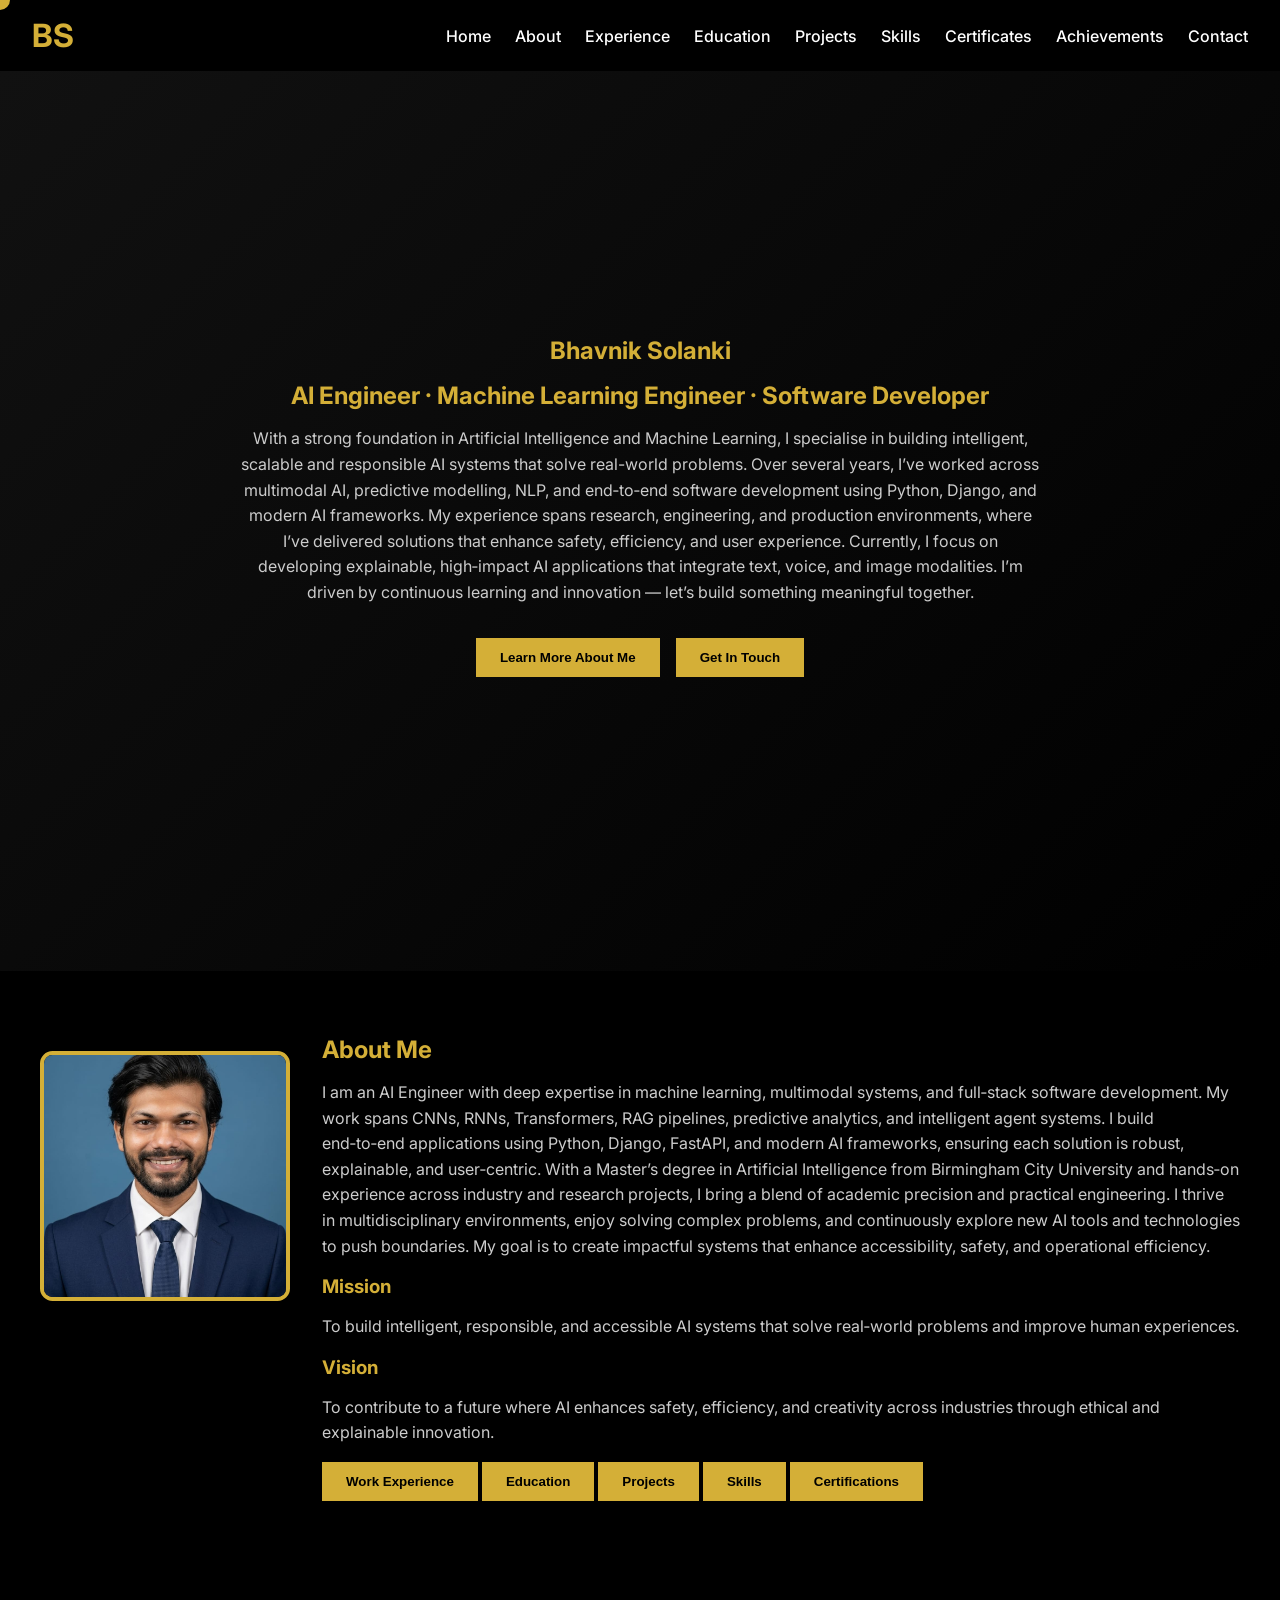
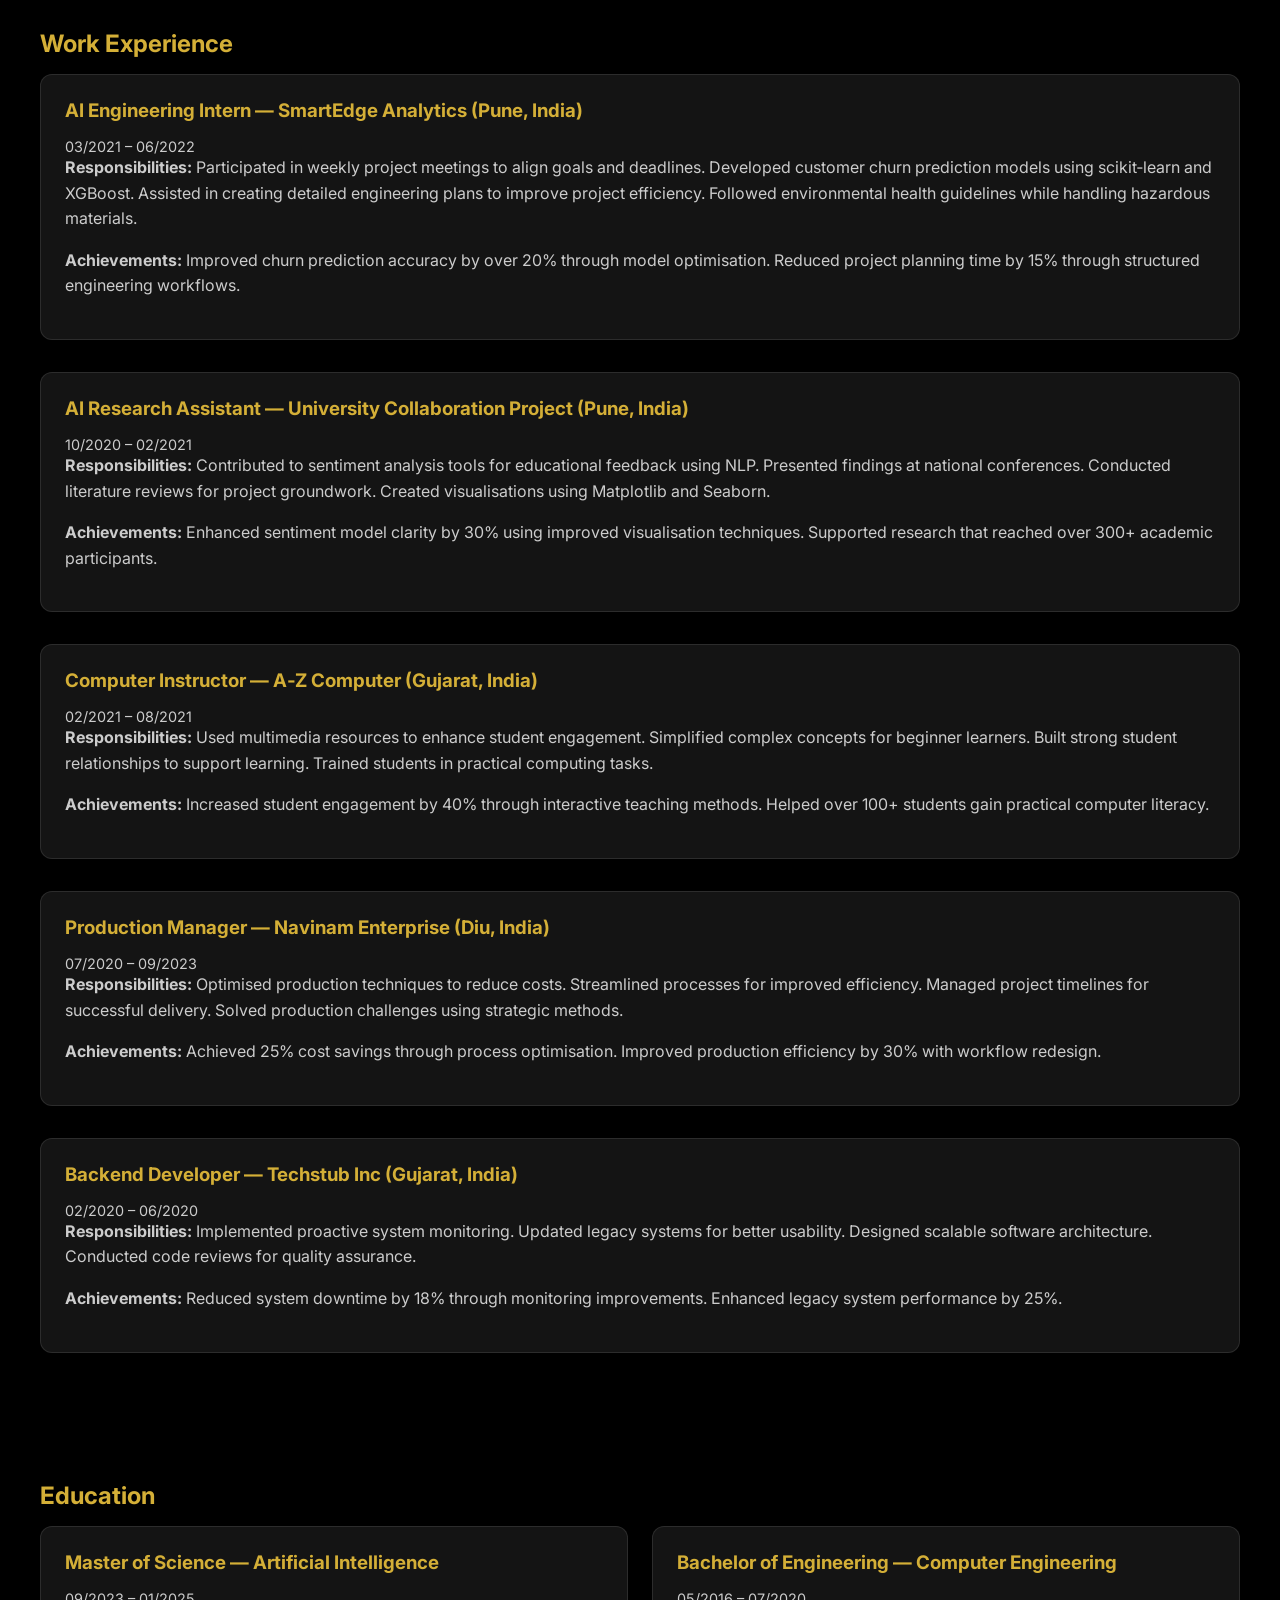
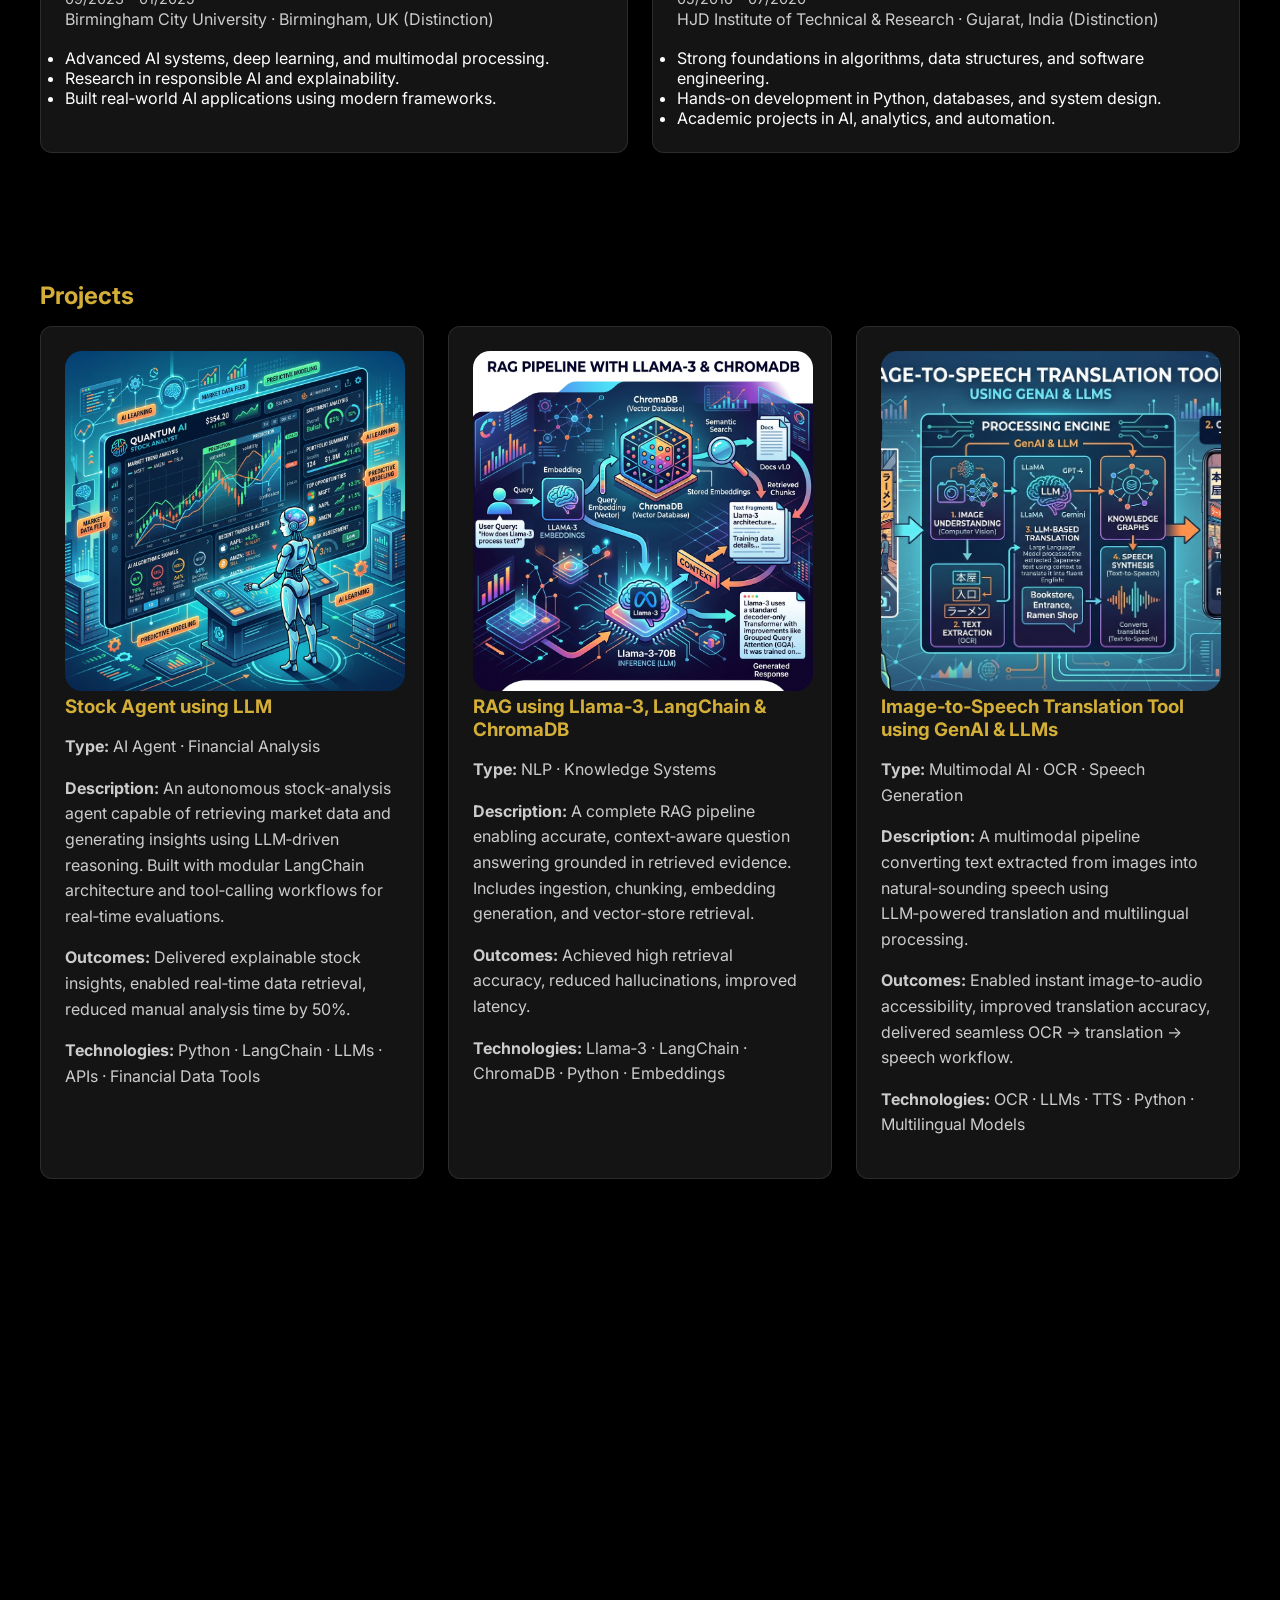
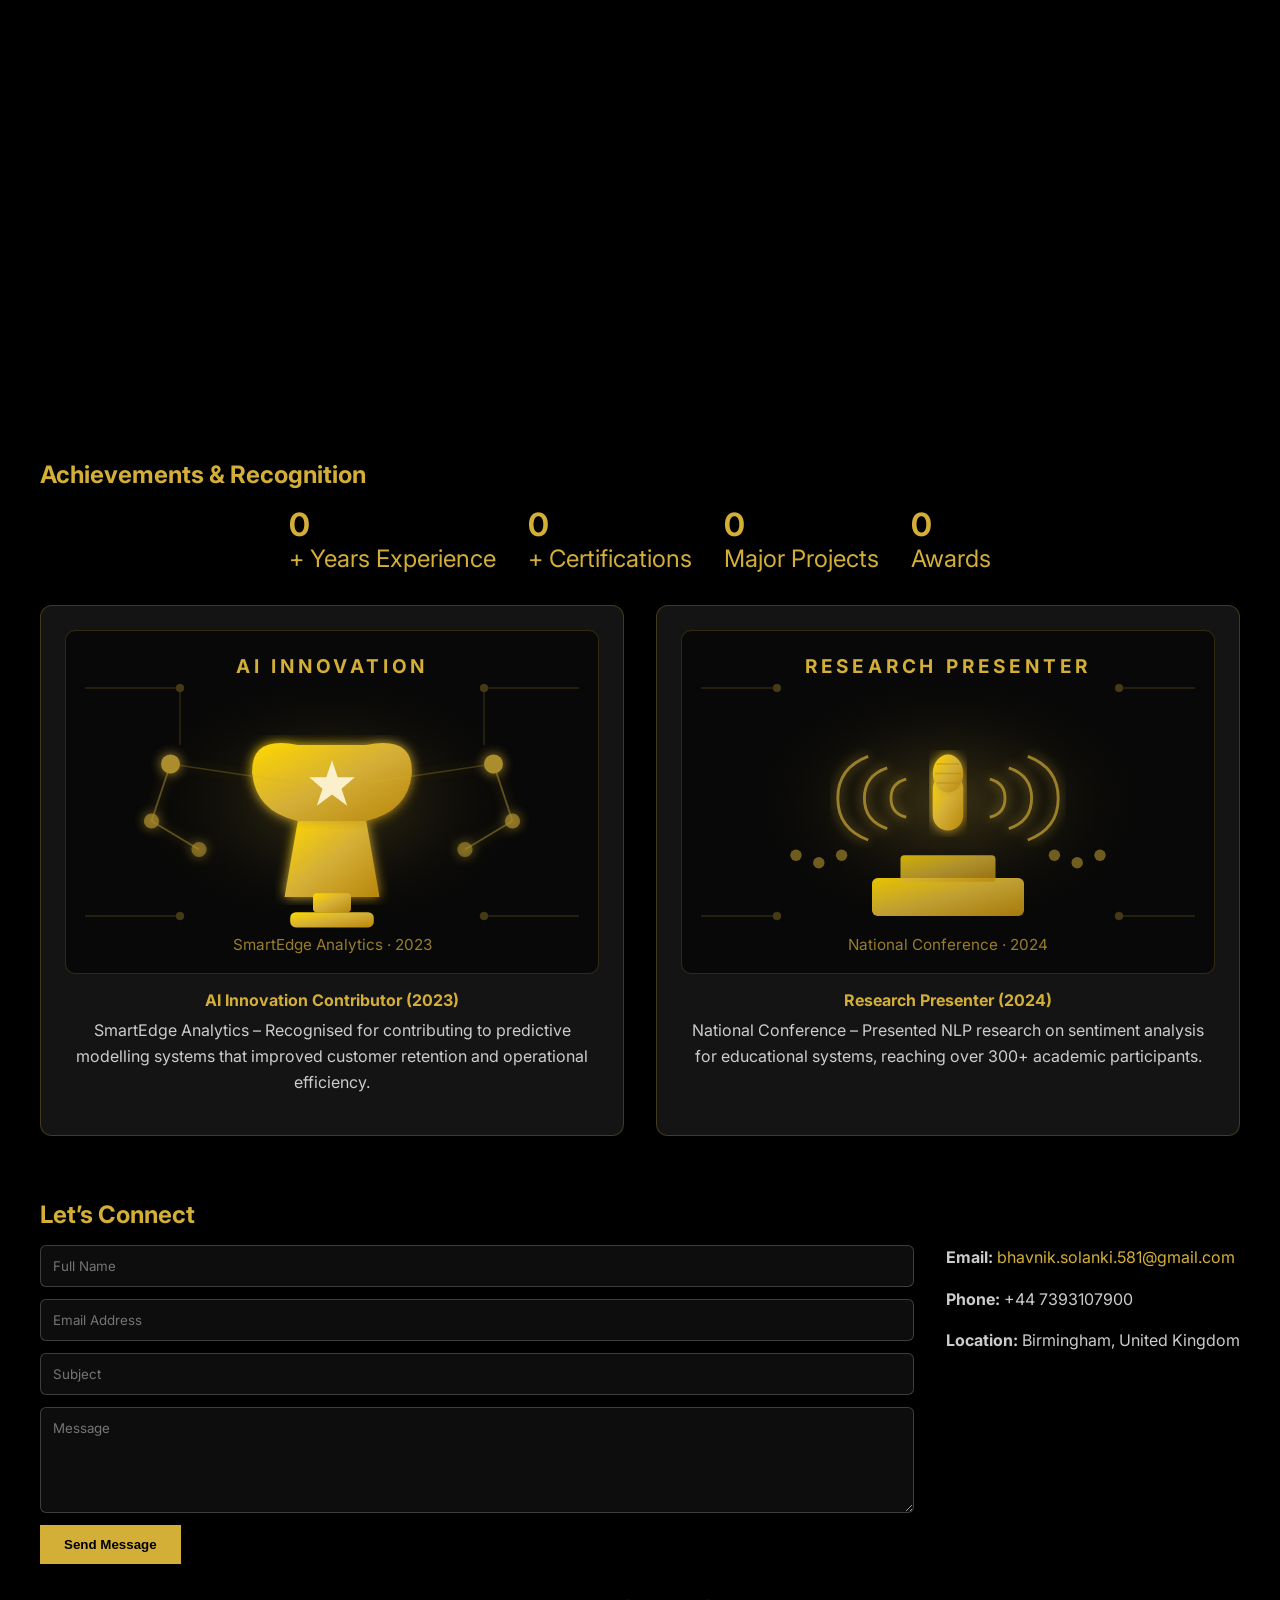
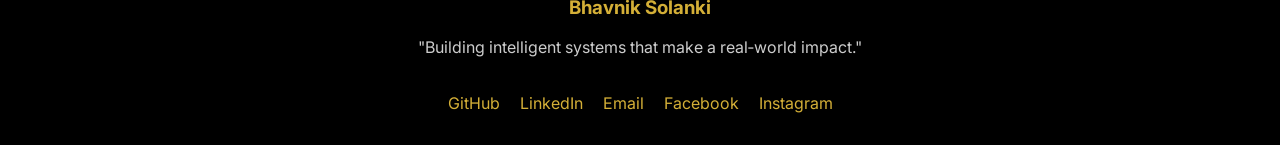
<file: index.html>
<!DOCTYPE html>
<html lang="en">

<head>
  <meta charset="UTF-8" />
  <meta http-equiv="X-UA-Compatible" content="IE=edge" />
  <meta name="viewport" content="width=device-width, initial-scale=1.0" />
  <title>Bhavnik Solanki – Portfolio</title>
  <meta name="description"
    content="Personal portfolio of Bhavnik Solanki – AI Engineer, Machine Learning Engineer, Software Developer" />
  <link rel="preconnect" href="https://fonts.googleapis.com" />
  <link rel="preconnect" href="https://fonts.gstatic.com" crossorigin />
  <link href="https://fonts.googleapis.com/css2?family=Inter:wght@400;600;700&display=swap" rel="stylesheet" />
  <link rel="stylesheet" href="style.css" />
</head>

<body>
  <!-- Navigation (sticky) -->
  <nav id="navbar">
    <div class="logo">BS</div>
    <ul class="nav-links">
      <li><a href="#landing">Home</a></li>
      <li><a href="#about">About</a></li>
      <li><a href="#experience">Experience</a></li>
      <li><a href="#education">Education</a></li>
      <li><a href="#projects">Projects</a></li>
      <li><a href="#skills">Skills</a></li>
      <li><a href="#certifications">Certificates</a></li>
      <li><a href="#achievements">Achievements</a></li>
      <li><a href="#contact">Contact</a></li>
    </ul>
  </nav>

  <!-- Landing Section -->
  <section id="landing" class="section hero-section">
    <div class="hero-content">
      <h1>Bhavnik Solanki</h1>
      <h2 class="designation">AI Engineer · Machine Learning Engineer · Software Developer</h2>
      <p class="intro">
        With a strong foundation in Artificial Intelligence and Machine Learning, I specialise in building intelligent,
        scalable and responsible AI systems that solve real-world problems. Over several years, I’ve worked across
        multimodal AI, predictive modelling, NLP, and end‑to‑end software development using Python, Django, and modern
        AI frameworks. My experience spans research, engineering, and production environments, where I’ve delivered
        solutions that enhance safety, efficiency, and user experience. Currently, I focus on developing explainable,
        high‑impact AI applications that integrate text, voice, and image modalities. I’m driven by continuous learning
        and innovation — let’s build something meaningful together.
      </p>
      <div class="cta-buttons">
        <button class="cta" data-target="about">Learn More About Me</button>
        <button class="cta" data-target="contact">Get In Touch</button>
      </div>
      <div class="social-icons">
        <a href="https://github.com/BhavnikSolanki" target="_blank" aria-label="GitHub"><i
            class="fab fa-github"></i></a>
        <a href="https://linkedin.com/in/bhavniksolanki" target="_blank" aria-label="LinkedIn"><i
            class="fab fa-linkedin"></i></a>
        <a href="mailto:bhavnik.solanki.581@gmail.com" aria-label="Email"><i class="fas fa-envelope"></i></a>
      </div>
    </div>
  </section>

  <!-- About Me Section -->
  <section id="about" class="section about-section">
    <div class="container">
      <div class="about-grid">
        <div class="profile-pic">
          <img src="profile_photo.jpeg" alt="Bhavnik Solanki" style="border-radius: 5%;" />
        </div>
        <div class="about-text">
          <h2>About Me</h2>
          <p>
            I am an AI Engineer with deep expertise in machine learning, multimodal systems, and full‑stack software
            development. My work spans CNNs, RNNs, Transformers, RAG pipelines, predictive analytics, and intelligent
            agent systems. I build end‑to‑end applications using Python, Django, FastAPI, and modern AI frameworks,
            ensuring each solution is robust, explainable, and user‑centric. With a Master’s degree in Artificial
            Intelligence from Birmingham City University and hands‑on experience across industry and research projects,
            I bring a blend of academic precision and practical engineering. I thrive in multidisciplinary environments,
            enjoy solving complex problems, and continuously explore new AI tools and technologies to push boundaries.
            My goal is to create impactful systems that enhance accessibility, safety, and operational efficiency.
          </p>
          <h3>Mission</h3>
          <p>To build intelligent, responsible, and accessible AI systems that solve real‑world problems and improve
            human experiences.</p>
          <h3>Vision</h3>
          <p>To contribute to a future where AI enhances safety, efficiency, and creativity across industries through
            ethical and explainable innovation.</p>
          <div class="about-cta">
            <button class="cta" data-target="experience">Work Experience</button>
            <button class="cta" data-target="education">Education</button>
            <button class="cta" data-target="projects">Projects</button>
            <button class="cta" data-target="skills">Skills</button>
            <button class="cta" data-target="certifications">Certifications</button>
          </div>
        </div>
      </div>
    </div>
  </section>

  <!-- Experience Section -->
  <section id="experience" class="section experience-section">
    <div class="container">
      <h2>Work Experience</h2>
      <div class="timeline">
        <div class="timeline-card">
          <h3>AI Engineering Intern — SmartEdge Analytics (Pune, India)</h3>
          <span class="date">03/2021 – 06/2022</span>
          <p><strong>Responsibilities:</strong> Participated in weekly project meetings to align goals and deadlines.
            Developed customer churn prediction models using scikit‑learn and XGBoost. Assisted in creating detailed
            engineering plans to improve project efficiency. Followed environmental health guidelines while handling
            hazardous materials.</p>
          <p><strong>Achievements:</strong> Improved churn prediction accuracy by over 20% through model optimisation.
            Reduced project planning time by 15% through structured engineering workflows.</p>
        </div>
        <div class="timeline-card">
          <h3>AI Research Assistant — University Collaboration Project (Pune, India)</h3>
          <span class="date">10/2020 – 02/2021</span>
          <p><strong>Responsibilities:</strong> Contributed to sentiment analysis tools for educational feedback using
            NLP. Presented findings at national conferences. Conducted literature reviews for project groundwork.
            Created visualisations using Matplotlib and Seaborn.</p>
          <p><strong>Achievements:</strong> Enhanced sentiment model clarity by 30% using improved visualisation
            techniques. Supported research that reached over 300+ academic participants.</p>
        </div>
        <div class="timeline-card">
          <h3>Computer Instructor — A‑Z Computer (Gujarat, India)</h3>
          <span class="date">02/2021 – 08/2021</span>
          <p><strong>Responsibilities:</strong> Used multimedia resources to enhance student engagement. Simplified
            complex concepts for beginner learners. Built strong student relationships to support learning. Trained
            students in practical computing tasks.</p>
          <p><strong>Achievements:</strong> Increased student engagement by 40% through interactive teaching methods.
            Helped over 100+ students gain practical computer literacy.</p>
        </div>
        <div class="timeline-card">
          <h3>Production Manager — Navinam Enterprise (Diu, India)</h3>
          <span class="date">07/2020 – 09/2023</span>
          <p><strong>Responsibilities:</strong> Optimised production techniques to reduce costs. Streamlined processes
            for improved efficiency. Managed project timelines for successful delivery. Solved production challenges
            using strategic methods.</p>
          <p><strong>Achievements:</strong> Achieved 25% cost savings through process optimisation. Improved production
            efficiency by 30% with workflow redesign.</p>
        </div>
        <div class="timeline-card">
          <h3>Backend Developer — Techstub Inc (Gujarat, India)</h3>
          <span class="date">02/2020 – 06/2020</span>
          <p><strong>Responsibilities:</strong> Implemented proactive system monitoring. Updated legacy systems for
            better usability. Designed scalable software architecture. Conducted code reviews for quality assurance.</p>
          <p><strong>Achievements:</strong> Reduced system downtime by 18% through monitoring improvements. Enhanced
            legacy system performance by 25%.</p>
        </div>
      </div>
    </div>
  </section>

  <!-- Education Section -->
  <section id="education" class="section education-section">
    <div class="container">
      <h2>Education</h2>
      <div class="edu-grid">
        <div class="edu-card">
          <h3>Master of Science — Artificial Intelligence</h3>
          <span class="date">09/2023 – 01/2025</span>
          <p>Birmingham City University · Birmingham, UK (Distinction)</p>
          <ul>
            <li>Advanced AI systems, deep learning, and multimodal processing.</li>
            <li>Research in responsible AI and explainability.</li>
            <li>Built real‑world AI applications using modern frameworks.</li>
          </ul>
        </div>
        <div class="edu-card">
          <h3>Bachelor of Engineering — Computer Engineering</h3>
          <span class="date">05/2016 – 07/2020</span>
          <p>HJD Institute of Technical & Research · Gujarat, India (Distinction)</p>
          <ul>
            <li>Strong foundations in algorithms, data structures, and software engineering.</li>
            <li>Hands‑on development in Python, databases, and system design.</li>
            <li>Academic projects in AI, analytics, and automation.</li>
          </ul>
        </div>
      </div>
    </div>
  </section>

  <!-- Projects Section -->
  <section id="projects" class="section projects-section">
    <div class="container">
      <h2>Projects</h2>
      <div class="project-grid">
        <div class="project-card">
          <a href="https://github.com/BhavnikSolanki/Stock-Agent-using-LLM" target="_blank">
            <img src="projects/stock_agent_image.png" alt="Stock Agent" class="project-image"
              style="width:340px; height:auto; border-radius:5%;" />
          </a>
          <h3>Stock Agent using LLM</h3>
          <p><strong>Type:</strong> AI Agent · Financial Analysis</p>
          <p><strong>Description:</strong> An autonomous stock‑analysis agent capable of retrieving market data and
            generating insights using LLM‑driven reasoning. Built with modular LangChain architecture and tool‑calling
            workflows for real‑time evaluations.</p>
          <p><strong>Outcomes:</strong> Delivered explainable stock insights, enabled real‑time data retrieval, reduced
            manual analysis time by 50%.</p>
          <p><strong>Technologies:</strong> Python · LangChain · LLMs · APIs · Financial Data Tools</p>
        </div>
        <div class="project-card">
          <a href="https://github.com/BhavnikSolanki/RAG-using-Llama3-Langchain-and-ChromaDB" target="_blank">
            <img src="projects/rag_image.png" alt="RAG Project" class="project-image"
              style="width:340px; height:auto; border-radius:5%;" />
          </a>
          <h3>RAG using Llama‑3, LangChain &amp; ChromaDB</h3>
          <p><strong>Type:</strong> NLP · Knowledge Systems</p>
          <p><strong>Description:</strong> A complete RAG pipeline enabling accurate, context‑aware question answering
            grounded in retrieved evidence. Includes ingestion, chunking, embedding generation, and vector‑store
            retrieval.</p>
          <p><strong>Outcomes:</strong> Achieved high retrieval accuracy, reduced hallucinations, improved latency.</p>
          <p><strong>Technologies:</strong> Llama‑3 · LangChain · ChromaDB · Python · Embeddings</p>
        </div>
        <div class="project-card">
          <a href="https://github.com/BhavnikSolanki/Translation-tool-for-Image-to-Speech-GenAI-Using-LLM-"
            target="_blank">
            <img src="projects/image to speech transalation.png" alt="Image to Speech" class="project-image"
              style="width:340px; height:auto; border-radius:5%;" />
          </a>
          <h3>Image‑to‑Speech Translation Tool using GenAI &amp; LLMs</h3>
          <p><strong>Type:</strong> Multimodal AI · OCR · Speech Generation</p>
          <p><strong>Description:</strong> A multimodal pipeline converting text extracted from images into
            natural‑sounding speech using LLM‑powered translation and multilingual processing.</p>
          <p><strong>Outcomes:</strong> Enabled instant image‑to‑audio accessibility, improved translation accuracy,
            delivered seamless OCR → translation → speech workflow.</p>
          <p><strong>Technologies:</strong> OCR · LLMs · TTS · Python · Multilingual Models</p>
        </div>
      </div>
    </div>
  </section>

  <!-- Skills Section -->
  <section id="skills" class="section skills-section">
    <div class="container">
      <h2>Skills</h2>
      <div class="skills-grid">
        <div class="skill-category">
          <h3>Artificial Intelligence &amp; ML (95%)</h3>
          <div class="skill-bar">
            <div class="skill-fill" style="width:95%"></div>
          </div>
          <p class="skill-label">CNNs, RNNs, Transformers, RAG, Predictive Analytics</p>
        </div>
        <div class="skill-category">
          <h3>Software Engineering (90%)</h3>
          <div class="skill-bar">
            <div class="skill-fill" style="width:90%"></div>
          </div>
          <p class="skill-label">Python, Django, FastAPI, REST APIs, Microservices, CI/CD</p>
        </div>
        <div class="skill-category">
          <h3>Data Engineering &amp; Analytics (85%)</h3>
          <div class="skill-bar">
            <div class="skill-fill" style="width:85%"></div>
          </div>
          <p class="skill-label">SQL, NoSQL, Pandas, NumPy, Matplotlib, Seaborn, Plotly</p>
        </div>
        <div class="skill-category">
          <h3>Multimodal &amp; Voice Systems (80%)</h3>
          <div class="skill-bar">
            <div class="skill-fill" style="width:80%"></div>
          </div>
          <p class="skill-label">Whisper, Wav2Vec2, OCR, Speech Generation</p>
        </div>
        <div class="skill-category">
          <h3>Soft Skills (90%)</h3>
          <div class="skill-bar">
            <div class="skill-fill" style="width:90%"></div>
          </div>
          <p class="skill-label">Communication, Collaboration, Problem‑solving, Adaptability</p>
        </div>
      </div>
    </div>
  </section>

  <!-- Certifications Section -->
  <section id="certifications" class="section certifications-section">
    <div class="container">
      <h2>Certifications</h2>
      <div class="cert-grid">
        <div class="cert-card">
          <img src="certificates/python_programming_bible.jpg" alt="Python Programming Bible" />
          <p>Python Programming Bible</p>
        </div>
        <div class="cert-card">
          <img src="certificates/python_keras_programming.jpg" alt="Python Keras Programming" />
          <p>Python Keras Programming</p>
        </div>
        <div class="cert-card">
          <img src="certificates/mastering_ai_aws.jpg" alt="Mastering AI on AWS" />
          <p>Mastering AI on AWS</p>
        </div>
        <div class="cert-card">
          <img src="certificates/cloud_computing_basics.jpg" alt="Basics of Cloud Computing" />
          <p>Basics of Cloud Computing</p>
        </div>
        <div class="cert-card">
          <img src="certificates/data_science_python.jpg" alt="Masterclass on Data Science using Python" />
          <p>Masterclass on Data Science using Python</p>
        </div>
        <div class="cert-card">
          <img src="certificates/ai_agents_bootcamp.jpg" alt="Mastering AI Agents Bootcamp" />
          <p>Mastering AI Agents Bootcamp</p>
        </div>
        <div class="cert-card">
          <img src="certificates/mastering_git.jpg" alt="Mastering Git" />
          <p>Mastering Git</p>
        </div>
      </div>
    </div>
  </section>

  <!-- Achievements Section -->
  <section id="achievements" class="section achievements-section">
    <div class="container">
      <h2>Achievements &amp; Recognition</h2>
      <div class="stats-grid">
        <div class="stat"><span class="number" data-target="6">0</span>+ Years Experience</div>
        <div class="stat"><span class="number" data-target="7">0</span>+ Certifications</div>
        <div class="stat"><span class="number" data-target="3">0</span> Major Projects</div>
        <div class="stat"><span class="number" data-target="2">0</span> Awards</div>
      </div>
      <div class="achieve-grid">
        <div class="achieve-card">
          <!-- AI Innovation Award SVG -->
          <div class="achieve-img">
            <svg viewBox="0 0 280 180" xmlns="http://www.w3.org/2000/svg">
              <defs>
                <radialGradient id="glow1" cx="50%" cy="50%" r="50%">
                  <stop offset="0%" stop-color="#D4AF37" stop-opacity="0.25" />
                  <stop offset="100%" stop-color="#000" stop-opacity="0" />
                </radialGradient>
                <linearGradient id="trophyGrad" x1="0%" y1="0%" x2="100%" y2="100%">
                  <stop offset="0%" stop-color="#FFD700" />
                  <stop offset="50%" stop-color="#D4AF37" />
                  <stop offset="100%" stop-color="#B8860B" />
                </linearGradient>
                <filter id="goldGlow">
                  <feGaussianBlur stdDeviation="3" result="coloredBlur" />
                  <feMerge>
                    <feMergeNode in="coloredBlur" />
                    <feMergeNode in="SourceGraphic" />
                  </feMerge>
                </filter>
              </defs>
              <!-- Background glow -->
              <ellipse cx="140" cy="90" rx="110" ry="70" fill="url(#glow1)" />
              <!-- Circuit lines -->
              <g stroke="#D4AF37" stroke-width="0.5" opacity="0.3">
                <line x1="10" y1="30" x2="60" y2="30" />
                <circle cx="60" cy="30" r="2" fill="#D4AF37" />
                <line x1="60" y1="30" x2="60" y2="60" />
                <line x1="220" y1="30" x2="270" y2="30" />
                <circle cx="220" cy="30" r="2" fill="#D4AF37" />
                <line x1="220" y1="30" x2="220" y2="60" />
                <line x1="10" y1="150" x2="60" y2="150" />
                <circle cx="60" cy="150" r="2" fill="#D4AF37" />
                <line x1="220" y1="150" x2="270" y2="150" />
                <circle cx="220" cy="150" r="2" fill="#D4AF37" />
              </g>
              <!-- Trophy cup body -->
              <path d="M115,140 L165,140 L158,100 L122,100 Z" fill="url(#trophyGrad)" filter="url(#goldGlow)" />
              <!-- Trophy stem -->
              <rect x="130" y="138" width="20" height="10" rx="2" fill="url(#trophyGrad)" />
              <!-- Trophy base -->
              <rect x="118" y="148" width="44" height="8" rx="3" fill="url(#trophyGrad)" />
              <!-- Trophy cup top -->
              <path d="M122,100 Q100,95 98,75 Q97,55 122,60 L158,60 Q183,55 182,75 Q180,95 158,100 Z"
                fill="url(#trophyGrad)" filter="url(#goldGlow)" />
              <!-- Star on trophy -->
              <polygon points="140,68 143,77 152,77 145,83 148,92 140,86 132,92 135,83 128,77 137,77" fill="#FFF8DC"
                opacity="0.9" />
              <!-- Neural network nodes around trophy -->
              <g filter="url(#goldGlow)" opacity="0.8">
                <circle cx="55" cy="70" r="5" fill="#D4AF37" />
                <circle cx="45" cy="100" r="4" fill="#D4AF37" opacity="0.7" />
                <circle cx="70" cy="115" r="4" fill="#D4AF37" opacity="0.6" />
                <circle cx="225" cy="70" r="5" fill="#D4AF37" />
                <circle cx="235" cy="100" r="4" fill="#D4AF37" opacity="0.7" />
                <circle cx="210" cy="115" r="4" fill="#D4AF37" opacity="0.6" />
                <line x1="55" y1="70" x2="45" y2="100" stroke="#D4AF37" stroke-width="1" opacity="0.5" />
                <line x1="45" y1="100" x2="70" y2="115" stroke="#D4AF37" stroke-width="1" opacity="0.5" />
                <line x1="225" y1="70" x2="235" y2="100" stroke="#D4AF37" stroke-width="1" opacity="0.5" />
                <line x1="235" y1="100" x2="210" y2="115" stroke="#D4AF37" stroke-width="1" opacity="0.5" />
                <line x1="55" y1="70" x2="122" y2="80" stroke="#D4AF37" stroke-width="0.8" opacity="0.3" />
                <line x1="225" y1="70" x2="158" y2="80" stroke="#D4AF37" stroke-width="0.8" opacity="0.3" />
              </g>
              <!-- Label -->
              <text x="140" y="22" text-anchor="middle" font-family="Inter,sans-serif" font-size="10" fill="#D4AF37"
                font-weight="700" letter-spacing="2">AI INNOVATION</text>
              <text x="140" y="168" text-anchor="middle" font-family="Inter,sans-serif" font-size="8" fill="#D4AF37"
                opacity="0.7">SmartEdge Analytics · 2023</text>
            </svg>
          </div>
          <h4>AI Innovation Contributor (2023)</h4>
          <p>SmartEdge Analytics – Recognised for contributing to predictive modelling systems that improved customer
            retention and operational efficiency.</p>
        </div>
        <div class="achieve-card">
          <!-- Research Presenter Award SVG -->
          <div class="achieve-img">
            <svg viewBox="0 0 280 180" xmlns="http://www.w3.org/2000/svg">
              <defs>
                <radialGradient id="glow2" cx="50%" cy="50%" r="50%">
                  <stop offset="0%" stop-color="#D4AF37" stop-opacity="0.25" />
                  <stop offset="100%" stop-color="#000" stop-opacity="0" />
                </radialGradient>
                <linearGradient id="micGrad" x1="0%" y1="0%" x2="100%" y2="100%">
                  <stop offset="0%" stop-color="#FFD700" />
                  <stop offset="50%" stop-color="#D4AF37" />
                  <stop offset="100%" stop-color="#B8860B" />
                </linearGradient>
                <filter id="goldGlow2">
                  <feGaussianBlur stdDeviation="3" result="coloredBlur" />
                  <feMerge>
                    <feMergeNode in="coloredBlur" />
                    <feMergeNode in="SourceGraphic" />
                  </feMerge>
                </filter>
              </defs>
              <!-- Background glow -->
              <ellipse cx="140" cy="90" rx="110" ry="70" fill="url(#glow2)" />
              <!-- Circuit lines -->
              <g stroke="#D4AF37" stroke-width="0.5" opacity="0.3">
                <line x1="10" y1="30" x2="50" y2="30" />
                <circle cx="50" cy="30" r="2" fill="#D4AF37" />
                <line x1="230" y1="30" x2="270" y2="30" />
                <circle cx="230" cy="30" r="2" fill="#D4AF37" />
                <line x1="10" y1="150" x2="50" y2="150" />
                <circle cx="50" cy="150" r="2" fill="#D4AF37" />
                <line x1="230" y1="150" x2="270" y2="150" />
                <circle cx="230" cy="150" r="2" fill="#D4AF37" />
              </g>
              <!-- Podium -->
              <rect x="100" y="130" width="80" height="20" rx="3" fill="url(#micGrad)" opacity="0.9" />
              <rect x="115" y="118" width="50" height="14" rx="2" fill="url(#micGrad)" opacity="0.8" />
              <!-- Microphone body -->
              <rect x="132" y="75" width="16" height="30" rx="8" fill="url(#micGrad)" filter="url(#goldGlow2)" />
              <!-- Mic top dome -->
              <ellipse cx="140" cy="75" rx="8" ry="10" fill="url(#micGrad)" filter="url(#goldGlow2)" />
              <!-- Mic grille lines -->
              <g stroke="#B8860B" stroke-width="0.8" opacity="0.5">
                <line x1="134" y1="70" x2="146" y2="70" />
                <line x1="133" y1="75" x2="147" y2="75" />
                <line x1="134" y1="80" x2="146" y2="80" />
              </g>
              <!-- Mic stand -->
              <line x1="140" y1="105" x2="140" y2="118" stroke="url(#micGrad)" stroke-width="3" />
              <!-- Sound waves left -->
              <g stroke="#D4AF37" stroke-width="1.5" fill="none" opacity="0.7" filter="url(#goldGlow2)">
                <path d="M118,78 Q110,80 110,88 Q110,96 118,98" />
                <path d="M108,72 Q96,76 96,88 Q96,100 108,104" />
                <path d="M98,66 Q82,72 82,88 Q82,104 98,110" />
              </g>
              <!-- Sound waves right -->
              <g stroke="#D4AF37" stroke-width="1.5" fill="none" opacity="0.7" filter="url(#goldGlow2)">
                <path d="M162,78 Q170,80 170,88 Q170,96 162,98" />
                <path d="M172,72 Q184,76 184,88 Q184,100 172,104" />
                <path d="M182,66 Q198,72 198,88 Q198,104 182,110" />
              </g>
              <!-- Audience dots -->
              <g fill="#D4AF37" opacity="0.5">
                <circle cx="60" cy="118" r="3" />
                <circle cx="72" cy="122" r="3" />
                <circle cx="84" cy="118" r="3" />
                <circle cx="196" cy="118" r="3" />
                <circle cx="208" cy="122" r="3" />
                <circle cx="220" cy="118" r="3" />
              </g>
              <!-- Label -->
              <text x="140" y="22" text-anchor="middle" font-family="Inter,sans-serif" font-size="10" fill="#D4AF37"
                font-weight="700" letter-spacing="2">RESEARCH PRESENTER</text>
              <text x="140" y="168" text-anchor="middle" font-family="Inter,sans-serif" font-size="8" fill="#D4AF37"
                opacity="0.7">National Conference · 2024</text>
            </svg>
          </div>
          <h4>Research Presenter (2024)</h4>
          <p>National Conference – Presented NLP research on sentiment analysis for educational systems, reaching over
            300+ academic participants.</p>
        </div>
      </div>
    </div>
  </section>

  <!-- Contact Section -->
  <div class="container">
    <h2>Let’s Connect</h2>
    <div class="contact-grid">
      <form id="contact-form" class="contact-form" action="https://formsubmit.co/bhavnik.solanki.581@gmail.com"
        method="POST">
        <input type="text" name="name" placeholder="Full Name" required />
        <input type="email" name="email" placeholder="Email Address" required />
        <input type="text" name="subject" placeholder="Subject" required />
        <textarea name="message" rows="5" placeholder="Message" required></textarea>
        <button type="submit" class="cta">Send Message</button>
        <input type="hidden" name="_subject" value="New Message from Portfolio Site">
        <input type="hidden" name="_next" value="https://example.com/thankyou">
      </form>
      <div class="contact-info">
        <p><strong>Email:</strong> <a href="mailto:bhavnik.solanki.581@gmail.com">bhavnik.solanki.581@gmail.com</a>
        </p>
        <p><strong>Phone:</strong> +44 7393107900</p>
        <p><strong>Location:</strong> Birmingham, United Kingdom</p>
      </div>
    </div>
  </div>
  </section>

  <!-- Footer -->
  <footer class="footer">
    <div class="container footer-grid">
      <div class="footer-brand">
        <h3>Bhavnik Solanki</h3>
        <p>"Building intelligent systems that make a real‑world impact."</p>
      </div>
      <div class="footer-links">
        <a href="https://github.com/BhavnikSolanki" target="_blank">GitHub</a>
        <a href="https://linkedin.com/in/bhavniksolanki" target="_blank">LinkedIn</a>
        <a href="mailto:bhavnik.solanki.581@gmail.com">Email</a>
        <a href="https://www.facebook.com/bhavnik.solanki.581" target="_blank">Facebook</a>
        <a href="https://www.instagram.com/bhav.sola" target="_blank">Instagram</a>
      </div>
    </div>
  </footer>

  <div id="custom-cursor"></div>
  <script src="script.js"></script>
</body>

</html>
</file>
<file: style.css>
/* style.css */

:root {
  --bg-color: #000000;
  --primary-color: #D4AF37;
  /* gold */
  --text-color: #ffffff;
  --secondary-text: #cccccc;
  --glass-bg: rgba(255, 255, 255, 0.08);
  --glass-blur: blur(10px);
  --transition-speed: 0.3s;
  --font-family: 'Inter', sans-serif;
}

* {
  margin: 0;
  padding: 0;
  box-sizing: border-box;
}

html,
body {
  height: 100%;
  font-family: var(--font-family);
  color: var(--text-color);
  background-color: var(--bg-color);
  background-image: url('file:///C:/Users/Bhavnik/.gemini/antigravity-ide/brain/1e312a80-a712-4754-86dd-c432cbd0120c/nanobot_bg_1783333096841.png');
  background-size: cover;
  background-attachment: fixed;
  background-position: center;
  scroll-behavior: smooth;
  cursor: none;
  /* hide default cursor */
}

/* Custom cursor */
#custom-cursor {
  position: fixed;
  top: 0;
  left: 0;
  width: 20px;
  height: 20px;
  border-radius: 50%;
  background: var(--primary-color);
  mix-blend-mode: difference;
  pointer-events: none;
  transform: translate(-50%, -50%);
  transition: transform 0.1s ease;
  z-index: 10000;
}

/* Cursor hover effect */
#custom-cursor.cursor-hover {
  transform: translate(-50%, -50%) scale(2);
  transition: transform 0.15s ease;
}

/* Project card hover */
.project-card {
  transition: transform var(--transition-speed), box-shadow var(--transition-speed);
}

.project-card:hover {
  transform: scale(1.03);
  box-shadow: 0 0 20px rgba(212, 175, 55, 0.6);
}


a {
  color: var(--primary-color);
  text-decoration: none;
}

/* Navigation */
#navbar {
  position: sticky;
  top: 0;
  width: 100%;
  display: flex;
  justify-content: space-between;
  align-items: center;
  padding: 1rem 2rem;
  background: rgba(0, 0, 0, 0.7);
  backdrop-filter: var(--glass-blur);
  z-index: 1000;
}

#navbar .logo {
  font-size: 2rem;
  font-weight: 700;
  color: var(--primary-color);
}

#navbar .nav-links {
  list-style: none;
  display: flex;
  gap: 1.5rem;
}

#navbar .nav-links li a {
  color: var(--text-color);
  font-weight: 500;
  transition: color var(--transition-speed);
}

#navbar .nav-links li a:hover {
  color: var(--primary-color);
}

/* Sections common */
.section {
  padding: 4rem 2rem;
  opacity: 0;
  transform: translateY(20px);
  transition: opacity var(--transition-speed) ease-out, transform var(--transition-speed) ease-out;
}

.section.fade-in {
  opacity: 1;
  transform: translateY(0);
}

.container {
  max-width: 1200px;
  margin: 0 auto;
  width: 100%;
}

h1,
h2,
h3,
h4 {
  color: var(--primary-color);
  margin-bottom: 1rem;
}

p {
  line-height: 1.6;
  margin-bottom: 1rem;
  color: var(--secondary-text);
}

/* Hero */
.hero-section {
  display: flex;
  align-items: center;
  justify-content: center;
  min-height: 100vh;
  background: linear-gradient(135deg, #111111, #000000);
  text-align: center;
}

.hero-content {
  max-width: 800px;
}

.cta-buttons {
  margin-top: 2rem;
  display: flex;
  gap: 1rem;
  justify-content: center;
}

.cta {
  padding: 0.75rem 1.5rem;
  background: var(--primary-color);
  border: none;
  color: var(--bg-color);
  font-weight: 600;
  cursor: pointer;
  transition: transform var(--transition-speed), opacity var(--transition-speed);
}

.cta:hover {
  transform: translateY(-3px);
  opacity: 0.9;
}

.social-icons a {
  margin: 0 0.5rem;
  font-size: 1.5rem;
  color: var(--primary-color);
  transition: transform var(--transition-speed);
}

.social-icons a:hover {
  transform: scale(1.1);
}

/* About */
.about-grid {
  display: flex;
  flex-wrap: wrap;
  gap: 2rem;
  align-items: flex-start;
}

.profile-pic {
  margin-top: 1rem;
}

.profile-pic img {
  width: 250px;
  height: 250px;
  object-fit: cover;
  border-radius: 50%;
  border: 4px solid var(--primary-color);
}

.about-text {
  flex: 1;
}

/* Timeline */
.timeline {
  display: grid;
  gap: 2rem;
}

.timeline-card {
  background: var(--glass-bg);
  border-radius: 12px;
  padding: 1.5rem;
  backdrop-filter: var(--glass-blur);
  border: 1px solid rgba(255, 255, 255, 0.1);
  transition: transform var(--transition-speed);
}

.timeline-card:hover {
  transform: translateY(-5px);
}

.date {
  display: block;
  font-size: 0.9rem;
  color: var(--secondary-text);
  margin-top: 0.5rem;
}

/* Education */
.edu-grid {
  display: grid;
  grid-template-columns: repeat(auto-fit, minmax(300px, 1fr));
  gap: 1.5rem;
}

.edu-card {
  background: var(--glass-bg);
  border-radius: 12px;
  padding: 1.5rem;
  backdrop-filter: var(--glass-blur);
  border: 1px solid rgba(255, 255, 255, 0.1);
}

/* Projects */
.project-grid {
  display: grid;
  grid-template-columns: repeat(auto-fit, minmax(300px, 1fr));
  gap: 1.5rem;
}

.project-card {
  background: var(--glass-bg);
  border-radius: 12px;
  padding: 1.5rem;
  backdrop-filter: var(--glass-blur);
  border: 1px solid rgba(255, 255, 255, 0.1);
}

/* Skills */
.skills-grid {
  display: grid;
  grid-template-columns: repeat(auto-fit, minmax(250px, 1fr));
  gap: 1rem;
}

.skill-category h3 {
  margin-bottom: 0.5rem;
}

/* Certifications */
.cert-grid {
  display: grid;
  grid-template-columns: repeat(auto-fit, minmax(150px, 1fr));
  gap: 1rem;
  justify-items: center;
}

.cert-card img {
  width: 100px;
  height: auto;
  border-radius: 8px;
  border: 2px solid var(--primary-color);
}

/* Achievements */
.stats-grid {
  display: flex;
  gap: 2rem;
  justify-content: center;
  margin-bottom: 2rem;
}

.stat {
  font-size: 1.5rem;
  color: var(--primary-color);
}

.stat .number {
  font-weight: 700;
  font-size: 2rem;
  display: block;
}

.achieve-grid {
  display: grid;
  grid-template-columns: repeat(auto-fit, minmax(250px, 1fr));
  gap: 1.5rem;
}

.achieve-card img {
  width: 100%;
  height: 150px;
  object-fit: cover;
  border-radius: 8px;
}

/* Contact */
.contact-grid {
  display: flex;
  flex-wrap: wrap;
  gap: 2rem;
}

.contact-form {
  flex: 1;
  display: flex;
  flex-direction: column;
  gap: 0.75rem;
}

.contact-form input,
.contact-form textarea {
  padding: 0.75rem;
  border: 1px solid rgba(255, 255, 255, 0.2);
  border-radius: 6px;
  background: rgba(255, 255, 255, 0.05);
  color: var(--text-color);
  font-family: var(--font-family);
}

.contact-form button {
  align-self: flex-start;
}

.contact-info p a {
  color: var(--primary-color);
}

/* Footer */
.footer {
  background: rgba(0, 0, 0, 0.8);
  padding: 2rem 0;
  text-align: center;
}

.footer-grid {
  display: flex;
  flex-direction: column;
  gap: 1rem;
  align-items: center;
}

.footer-links a {
  margin: 0 0.5rem;
  color: var(--primary-color);
}

/* Responsive */
@media (max-width: 768px) {
  #navbar .nav-links {
    display: none;
  }

  .about-grid {
    flex-direction: column;
    align-items: center;
  }

  .contact-grid {
    flex-direction: column;
  }
}

/* Achievements */
.achieve-grid {
  display: grid;
  grid-template-columns: repeat(auto-fit, minmax(280px, 1fr));
  gap: 2rem;
  margin-top: 2rem;
}

.achieve-card {
  background: var(--glass-bg);
  backdrop-filter: var(--glass-blur);
  border: 1px solid rgba(212, 175, 55, 0.25);
  border-radius: 12px;
  padding: 1.5rem;
  text-align: center;
  transition: transform var(--transition-speed), box-shadow var(--transition-speed);
}

.achieve-card:hover {
  transform: translateY(-6px);
  box-shadow: 0 0 30px rgba(212, 175, 55, 0.4);
}

.achieve-img {
  width: 100%;
  background: rgba(0, 0, 0, 0.6);
  border-radius: 10px;
  border: 1px solid rgba(212, 175, 55, 0.2);
  overflow: hidden;
  margin-bottom: 1rem;
}

.achieve-img svg {
  display: block;
  width: 100%;
  height: auto;
}

.achieve-card h4 {
  color: var(--primary-color);
  margin-bottom: 0.5rem;
  font-size: 1rem;
}
</file>
